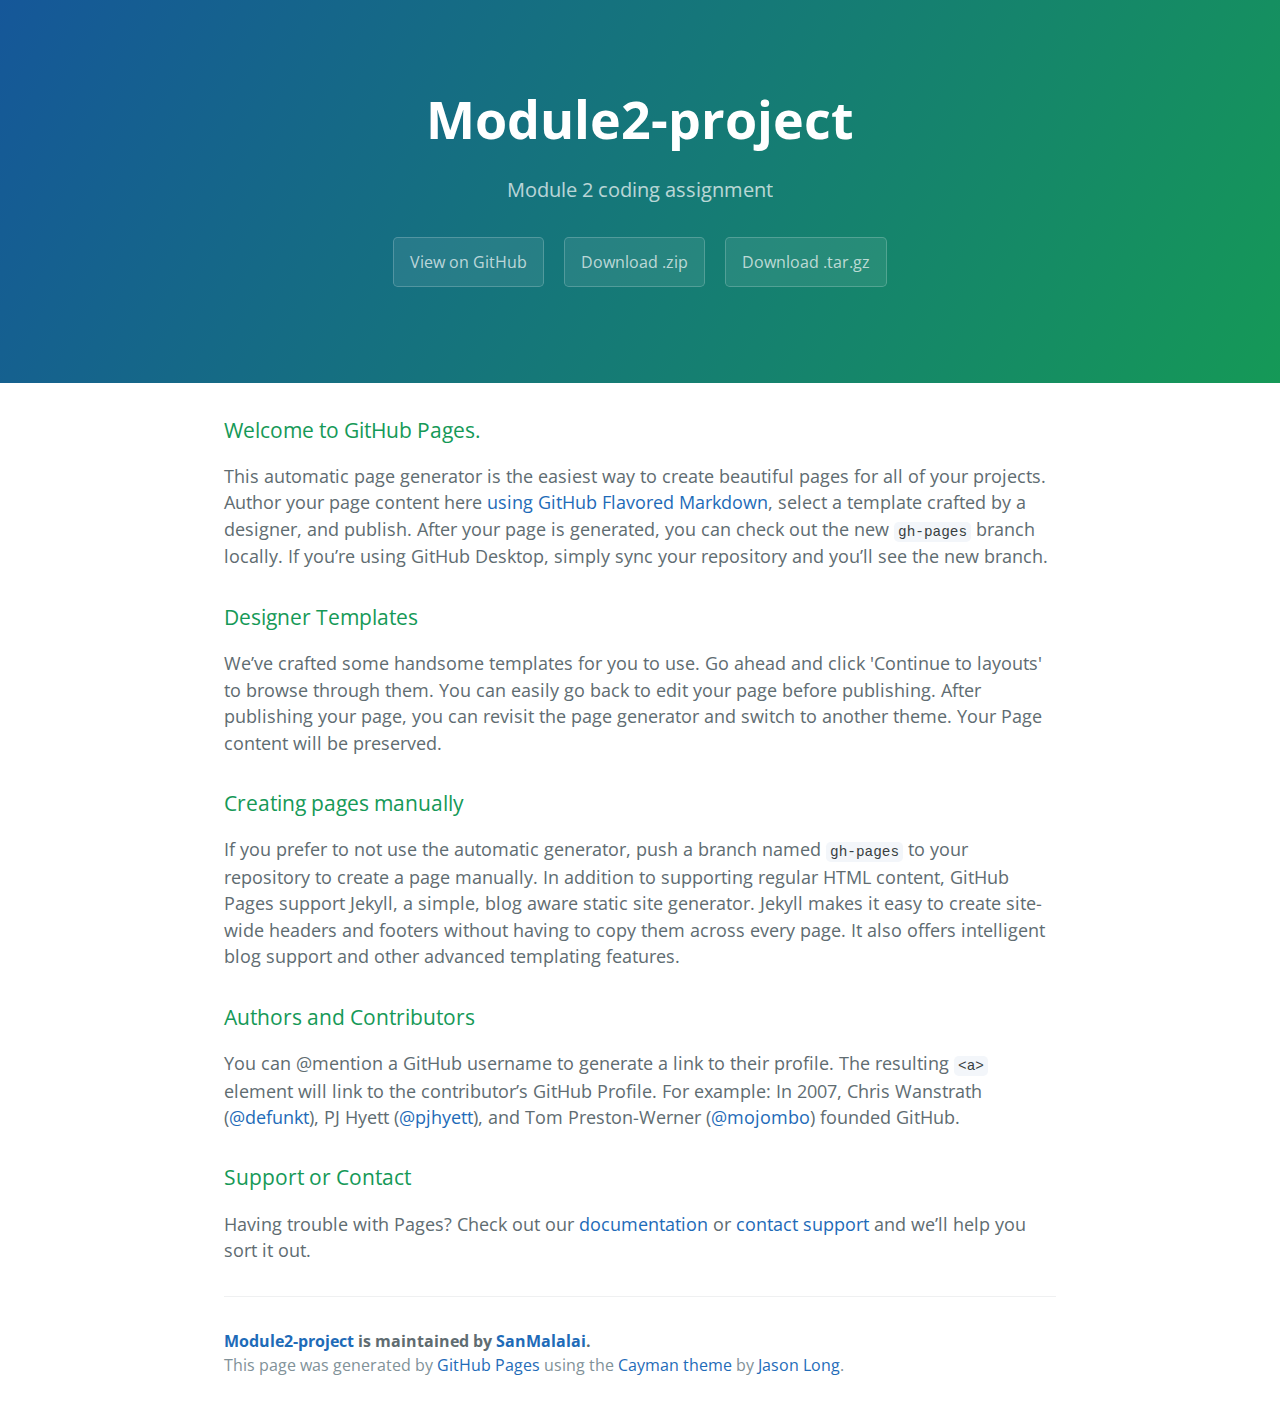
<file: index.html>
<!DOCTYPE html>
<html lang="en-us">
  <head>
    <meta charset="UTF-8">
    <title>Module2-project by SanMalalai</title>
    <meta name="viewport" content="width=device-width, initial-scale=1">
    <link rel="stylesheet" type="text/css" href="stylesheets/normalize.css" media="screen">
    <link href='https://fonts.googleapis.com/css?family=Open+Sans:400,700' rel='stylesheet' type='text/css'>
    <link rel="stylesheet" type="text/css" href="stylesheets/stylesheet.css" media="screen">
    <link rel="stylesheet" type="text/css" href="stylesheets/github-light.css" media="screen">
  </head>
  <body>
    <section class="page-header">
      <h1 class="project-name">Module2-project</h1>
      <h2 class="project-tagline">Module 2 coding assignment</h2>
      <a href="https://github.com/SanMalalai/module2-project" class="btn">View on GitHub</a>
      <a href="https://github.com/SanMalalai/module2-project/zipball/master" class="btn">Download .zip</a>
      <a href="https://github.com/SanMalalai/module2-project/tarball/master" class="btn">Download .tar.gz</a>
    </section>

    <section class="main-content">
      <h3>
<a id="welcome-to-github-pages" class="anchor" href="#welcome-to-github-pages" aria-hidden="true"><span aria-hidden="true" class="octicon octicon-link"></span></a>Welcome to GitHub Pages.</h3>

<p>This automatic page generator is the easiest way to create beautiful pages for all of your projects. Author your page content here <a href="https://guides.github.com/features/mastering-markdown/">using GitHub Flavored Markdown</a>, select a template crafted by a designer, and publish. After your page is generated, you can check out the new <code>gh-pages</code> branch locally. If you’re using GitHub Desktop, simply sync your repository and you’ll see the new branch.</p>

<h3>
<a id="designer-templates" class="anchor" href="#designer-templates" aria-hidden="true"><span aria-hidden="true" class="octicon octicon-link"></span></a>Designer Templates</h3>

<p>We’ve crafted some handsome templates for you to use. Go ahead and click 'Continue to layouts' to browse through them. You can easily go back to edit your page before publishing. After publishing your page, you can revisit the page generator and switch to another theme. Your Page content will be preserved.</p>

<h3>
<a id="creating-pages-manually" class="anchor" href="#creating-pages-manually" aria-hidden="true"><span aria-hidden="true" class="octicon octicon-link"></span></a>Creating pages manually</h3>

<p>If you prefer to not use the automatic generator, push a branch named <code>gh-pages</code> to your repository to create a page manually. In addition to supporting regular HTML content, GitHub Pages support Jekyll, a simple, blog aware static site generator. Jekyll makes it easy to create site-wide headers and footers without having to copy them across every page. It also offers intelligent blog support and other advanced templating features.</p>

<h3>
<a id="authors-and-contributors" class="anchor" href="#authors-and-contributors" aria-hidden="true"><span aria-hidden="true" class="octicon octicon-link"></span></a>Authors and Contributors</h3>

<p>You can @mention a GitHub username to generate a link to their profile. The resulting <code>&lt;a&gt;</code> element will link to the contributor’s GitHub Profile. For example: In 2007, Chris Wanstrath (<a href="https://github.com/defunkt" class="user-mention">@defunkt</a>), PJ Hyett (<a href="https://github.com/pjhyett" class="user-mention">@pjhyett</a>), and Tom Preston-Werner (<a href="https://github.com/mojombo" class="user-mention">@mojombo</a>) founded GitHub.</p>

<h3>
<a id="support-or-contact" class="anchor" href="#support-or-contact" aria-hidden="true"><span aria-hidden="true" class="octicon octicon-link"></span></a>Support or Contact</h3>

<p>Having trouble with Pages? Check out our <a href="https://help.github.com/pages">documentation</a> or <a href="https://github.com/contact">contact support</a> and we’ll help you sort it out.</p>

      <footer class="site-footer">
        <span class="site-footer-owner"><a href="https://github.com/SanMalalai/module2-project">Module2-project</a> is maintained by <a href="https://github.com/SanMalalai">SanMalalai</a>.</span>

        <span class="site-footer-credits">This page was generated by <a href="https://pages.github.com">GitHub Pages</a> using the <a href="https://github.com/jasonlong/cayman-theme">Cayman theme</a> by <a href="https://twitter.com/jasonlong">Jason Long</a>.</span>
      </footer>

    </section>

  
  </body>
</html>
</file>
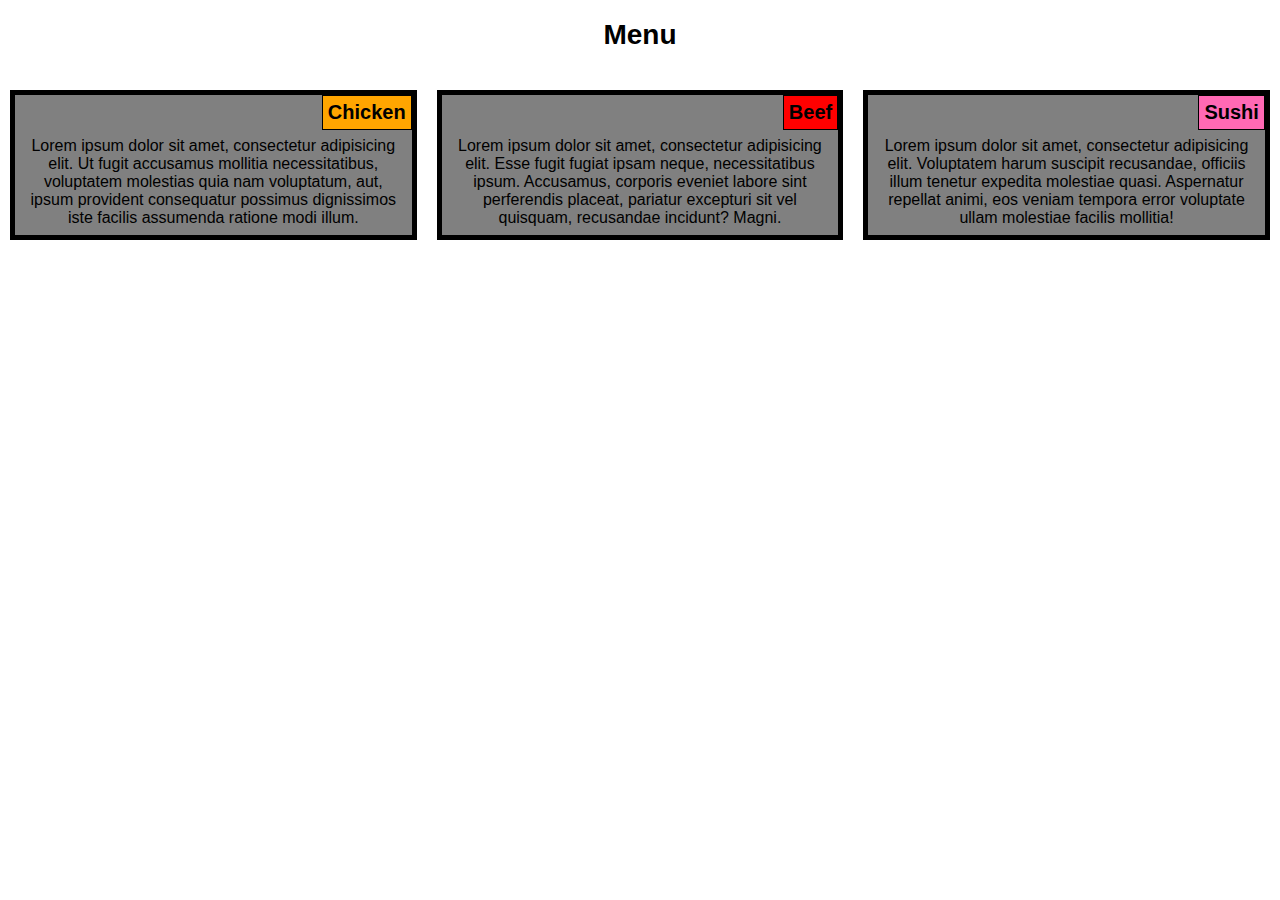
<file: site/index.html>
<!DOCTYPE html>
<html lang="en">
<head>
	<meta charset="UTF-8">
	<!-- <meta viewport  add this meta tag here  -->
	<title>Assignment Solution</title>
	<link rel="stylesheet" href="css/styles.css">
	</head>
<body>

<!-- ===================================================== -->
<!--                   HEADER                              -->
<!-- ===================================================== -->
<header> 

<h1>Menu</h1>

</header>

<!-- ===================================================== -->
<!--                      ROW                              -->
<!-- ===================================================== -->

<div class="row">
<!-- ===================================================== -->
<!--                  CHICKEN                              -->
<!-- ===================================================== -->

<section class="chicken col-lg-4 col-md-6 col-sm-12">
<h2>Chicken</h2>

<p>Lorem ipsum dolor sit amet, consectetur adipisicing elit. Ut fugit accusamus mollitia necessitatibus, voluptatem molestias quia nam voluptatum, aut, ipsum provident consequatur possimus dignissimos iste facilis assumenda ratione modi illum.</p>
</section>
<!-- chicken section ended -->

<!-- ===================================================== -->
<!--                       BEEF                            -->
<!-- ===================================================== -->

<section class="beef col-lg-4 col-md-6 col-sm-12">

<h2>Beef</h2>

<p>Lorem ipsum dolor sit amet, consectetur adipisicing elit. Esse fugit fugiat ipsam neque, necessitatibus ipsum. Accusamus, corporis eveniet labore sint perferendis placeat, pariatur excepturi sit vel quisquam, recusandae incidunt? Magni.</p>

</section>
<!-- beef section ended -->
<!-- ===================================================== -->
<!--                   SUSHI                               -->
<!-- ===================================================== -->

<section class="sushi col-lg-4 col-md-12 col-sm-12">

<h2>Sushi</h2>

<p>Lorem ipsum dolor sit amet, consectetur adipisicing elit. Voluptatem harum suscipit recusandae, officiis illum tenetur expedita molestiae quasi. Aspernatur repellat animi, eos veniam tempora error voluptate ullam molestiae facilis mollitia!</p>

</section>

<!-- sushi section ended -->
</div>
<!-- div row ended -->
	
</body>
</html>
</file>
<file: stylesheets/stylesheet.css>
* {
  box-sizing: border-box; }

body {
  padding: 0;
  margin: 0;
  font-family: "Open Sans", "Helvetica Neue", Helvetica, Arial, sans-serif;
  font-size: 16px;
  line-height: 1.5;
  color: #606c71; }

a {
  color: #1e6bb8;
  text-decoration: none; }
  a:hover {
    text-decoration: underline; }

.btn {
  display: inline-block;
  margin-bottom: 1rem;
  color: rgba(255, 255, 255, 0.7);
  background-color: rgba(255, 255, 255, 0.08);
  border-color: rgba(255, 255, 255, 0.2);
  border-style: solid;
  border-width: 1px;
  border-radius: 0.3rem;
  transition: color 0.2s, background-color 0.2s, border-color 0.2s; }
  .btn + .btn {
    margin-left: 1rem; }

.btn:hover {
  color: rgba(255, 255, 255, 0.8);
  text-decoration: none;
  background-color: rgba(255, 255, 255, 0.2);
  border-color: rgba(255, 255, 255, 0.3); }

@media screen and (min-width: 64em) {
  .btn {
    padding: 0.75rem 1rem; } }

@media screen and (min-width: 42em) and (max-width: 64em) {
  .btn {
    padding: 0.6rem 0.9rem;
    font-size: 0.9rem; } }

@media screen and (max-width: 42em) {
  .btn {
    display: block;
    width: 100%;
    padding: 0.75rem;
    font-size: 0.9rem; }
    .btn + .btn {
      margin-top: 1rem;
      margin-left: 0; } }

.page-header {
  color: #fff;
  text-align: center;
  background-color: #159957;
  background-image: linear-gradient(120deg, #155799, #159957); }

@media screen and (min-width: 64em) {
  .page-header {
    padding: 5rem 6rem; } }

@media screen and (min-width: 42em) and (max-width: 64em) {
  .page-header {
    padding: 3rem 4rem; } }

@media screen and (max-width: 42em) {
  .page-header {
    padding: 2rem 1rem; } }

.project-name {
  margin-top: 0;
  margin-bottom: 0.1rem; }

@media screen and (min-width: 64em) {
  .project-name {
    font-size: 3.25rem; } }

@media screen and (min-width: 42em) and (max-width: 64em) {
  .project-name {
    font-size: 2.25rem; } }

@media screen and (max-width: 42em) {
  .project-name {
    font-size: 1.75rem; } }

.project-tagline {
  margin-bottom: 2rem;
  font-weight: normal;
  opacity: 0.7; }

@media screen and (min-width: 64em) {
  .project-tagline {
    font-size: 1.25rem; } }

@media screen and (min-width: 42em) and (max-width: 64em) {
  .project-tagline {
    font-size: 1.15rem; } }

@media screen and (max-width: 42em) {
  .project-tagline {
    font-size: 1rem; } }

.main-content :first-child {
  margin-top: 0; }
.main-content img {
  max-width: 100%; }
.main-content h1, .main-content h2, .main-content h3, .main-content h4, .main-content h5, .main-content h6 {
  margin-top: 2rem;
  margin-bottom: 1rem;
  font-weight: normal;
  color: #159957; }
.main-content p {
  margin-bottom: 1em; }
.main-content code {
  padding: 2px 4px;
  font-family: Consolas, "Liberation Mono", Menlo, Courier, monospace;
  font-size: 0.9rem;
  color: #383e41;
  background-color: #f3f6fa;
  border-radius: 0.3rem; }
.main-content pre {
  padding: 0.8rem;
  margin-top: 0;
  margin-bottom: 1rem;
  font: 1rem Consolas, "Liberation Mono", Menlo, Courier, monospace;
  color: #567482;
  word-wrap: normal;
  background-color: #f3f6fa;
  border: solid 1px #dce6f0;
  border-radius: 0.3rem; }
  .main-content pre > code {
    padding: 0;
    margin: 0;
    font-size: 0.9rem;
    color: #567482;
    word-break: normal;
    white-space: pre;
    background: transparent;
    border: 0; }
.main-content .highlight {
  margin-bottom: 1rem; }
  .main-content .highlight pre {
    margin-bottom: 0;
    word-break: normal; }
.main-content .highlight pre, .main-content pre {
  padding: 0.8rem;
  overflow: auto;
  font-size: 0.9rem;
  line-height: 1.45;
  border-radius: 0.3rem; }
.main-content pre code, .main-content pre tt {
  display: inline;
  max-width: initial;
  padding: 0;
  margin: 0;
  overflow: initial;
  line-height: inherit;
  word-wrap: normal;
  background-color: transparent;
  border: 0; }
  .main-content pre code:before, .main-content pre code:after, .main-content pre tt:before, .main-content pre tt:after {
    content: normal; }
.main-content ul, .main-content ol {
  margin-top: 0; }
.main-content blockquote {
  padding: 0 1rem;
  margin-left: 0;
  color: #819198;
  border-left: 0.3rem solid #dce6f0; }
  .main-content blockquote > :first-child {
    margin-top: 0; }
  .main-content blockquote > :last-child {
    margin-bottom: 0; }
.main-content table {
  display: block;
  width: 100%;
  overflow: auto;
  word-break: normal;
  word-break: keep-all; }
  .main-content table th {
    font-weight: bold; }
  .main-content table th, .main-content table td {
    padding: 0.5rem 1rem;
    border: 1px solid #e9ebec; }
.main-content dl {
  padding: 0; }
  .main-content dl dt {
    padding: 0;
    margin-top: 1rem;
    font-size: 1rem;
    font-weight: bold; }
  .main-content dl dd {
    padding: 0;
    margin-bottom: 1rem; }
.main-content hr {
  height: 2px;
  padding: 0;
  margin: 1rem 0;
  background-color: #eff0f1;
  border: 0; }

@media screen and (min-width: 64em) {
  .main-content {
    max-width: 64rem;
    padding: 2rem 6rem;
    margin: 0 auto;
    font-size: 1.1rem; } }

@media screen and (min-width: 42em) and (max-width: 64em) {
  .main-content {
    padding: 2rem 4rem;
    font-size: 1.1rem; } }

@media screen and (max-width: 42em) {
  .main-content {
    padding: 2rem 1rem;
    font-size: 1rem; } }

.site-footer {
  padding-top: 2rem;
  margin-top: 2rem;
  border-top: solid 1px #eff0f1; }

.site-footer-owner {
  display: block;
  font-weight: bold; }

.site-footer-credits {
  color: #819198; }

@media screen and (min-width: 64em) {
  .site-footer {
    font-size: 1rem; } }

@media screen and (min-width: 42em) and (max-width: 64em) {
  .site-footer {
    font-size: 1rem; } }

@media screen and (max-width: 42em) {
  .site-footer {
    font-size: 0.9rem; } }
</file>
<file: stylesheets/github-light.css>
/*
The MIT License (MIT)

Copyright (c) 2016 GitHub, Inc.

Permission is hereby granted, free of charge, to any person obtaining a copy
of this software and associated documentation files (the "Software"), to deal
in the Software without restriction, including without limitation the rights
to use, copy, modify, merge, publish, distribute, sublicense, and/or sell
copies of the Software, and to permit persons to whom the Software is
furnished to do so, subject to the following conditions:

The above copyright notice and this permission notice shall be included in all
copies or substantial portions of the Software.

THE SOFTWARE IS PROVIDED "AS IS", WITHOUT WARRANTY OF ANY KIND, EXPRESS OR
IMPLIED, INCLUDING BUT NOT LIMITED TO THE WARRANTIES OF MERCHANTABILITY,
FITNESS FOR A PARTICULAR PURPOSE AND NONINFRINGEMENT. IN NO EVENT SHALL THE
AUTHORS OR COPYRIGHT HOLDERS BE LIABLE FOR ANY CLAIM, DAMAGES OR OTHER
LIABILITY, WHETHER IN AN ACTION OF CONTRACT, TORT OR OTHERWISE, ARISING FROM,
OUT OF OR IN CONNECTION WITH THE SOFTWARE OR THE USE OR OTHER DEALINGS IN THE
SOFTWARE.

*/

.pl-c /* comment */ {
  color: #969896;
}

.pl-c1 /* constant, variable.other.constant, support, meta.property-name, support.constant, support.variable, meta.module-reference, markup.raw, meta.diff.header */,
.pl-s .pl-v /* string variable */ {
  color: #0086b3;
}

.pl-e /* entity */,
.pl-en /* entity.name */ {
  color: #795da3;
}

.pl-smi /* variable.parameter.function, storage.modifier.package, storage.modifier.import, storage.type.java, variable.other */,
.pl-s .pl-s1 /* string source */ {
  color: #333;
}

.pl-ent /* entity.name.tag */ {
  color: #63a35c;
}

.pl-k /* keyword, storage, storage.type */ {
  color: #a71d5d;
}

.pl-s /* string */,
.pl-pds /* punctuation.definition.string, string.regexp.character-class */,
.pl-s .pl-pse .pl-s1 /* string punctuation.section.embedded source */,
.pl-sr /* string.regexp */,
.pl-sr .pl-cce /* string.regexp constant.character.escape */,
.pl-sr .pl-sre /* string.regexp source.ruby.embedded */,
.pl-sr .pl-sra /* string.regexp string.regexp.arbitrary-repitition */ {
  color: #183691;
}

.pl-v /* variable */ {
  color: #ed6a43;
}

.pl-id /* invalid.deprecated */ {
  color: #b52a1d;
}

.pl-ii /* invalid.illegal */ {
  color: #f8f8f8;
  background-color: #b52a1d;
}

.pl-sr .pl-cce /* string.regexp constant.character.escape */ {
  font-weight: bold;
  color: #63a35c;
}

.pl-ml /* markup.list */ {
  color: #693a17;
}

.pl-mh /* markup.heading */,
.pl-mh .pl-en /* markup.heading entity.name */,
.pl-ms /* meta.separator */ {
  font-weight: bold;
  color: #1d3e81;
}

.pl-mq /* markup.quote */ {
  color: #008080;
}

.pl-mi /* markup.italic */ {
  font-style: italic;
  color: #333;
}

.pl-mb /* markup.bold */ {
  font-weight: bold;
  color: #333;
}

.pl-md /* markup.deleted, meta.diff.header.from-file */ {
  color: #bd2c00;
  background-color: #ffecec;
}

.pl-mi1 /* markup.inserted, meta.diff.header.to-file */ {
  color: #55a532;
  background-color: #eaffea;
}

.pl-mdr /* meta.diff.range */ {
  font-weight: bold;
  color: #795da3;
}

.pl-mo /* meta.output */ {
  color: #1d3e81;
}
</file>
<file: site/css/styles.css>
/* =========================================================== */
/*        CLEAR FIX, BOX SIZING, BROWSER DEFAULTS              */
/* =========================================================== */
progress,sub,sup{vertical-align:baseline;}button,hr,input{overflow:visible;}html{font-family:sans-serif;-ms-text-size-adjust:100%;-webkit-text-size-adjust:100%;}body{margin:0;} figcaption, menu,article,aside,details,figure,footer,header,main,nav,section,summary{display:block;}audio,canvas,progress,video{display:inline-block;}audio:not([controls]){display:none;height:0;} [hidden],template{display:none;}a{background-color:transparent;-webkit-text-decoration-skip:objects;}a:active,a:hover{outline-width:0;}abbr[title]{border-bottom:none;text-decoration:underline;text-decoration:underline dotted;}b,strong{font-weight:bolder;}dfn{font-style:italic;}h1{font-size:2em;margin:.67em 0;}mark{background-color:#ff0;color:#000;}small{font-size:80%;}sub,sup{font-size:75%;line-height:0;position:relative;}sub{bottom:-.25em;}sup{top:-.5em;}img{border-style:none;}svg:not(:root){overflow:hidden;}code,kbd,pre,samp{font-family:monospace,monospace;font-size:1em;}figure{margin:1em 40px;}hr{box-sizing:content-box;height:0;}button,input,select,textarea{font:inherit;margin:0;}optgroup{font-weight:700;}button,input{}button,select{text-transform:none;}[type=submit], [type=reset],button,html [type=button]{-webkit-appearance:button;}[type=button]::-moz-focus-inner,[type=reset]::-moz-focus-inner,[type=submit]::-moz-focus-inner,button::-moz-focus-inner{border-style:none;padding:0;}[type=button]:-moz-focusring,[type=reset]:-moz-focusring,[type=submit]:-moz-focusring,button:-moz-focusring{outline:ButtonText dotted 1px;}fieldset{border:1px solid silver;margin:0 2px;padding:.35em .625em .75em;}legend{box-sizing:border-box;color:inherit;display:table;max-width:100%;padding:0;white-space:normal;}textarea{overflow:auto;}[type=checkbox],[type=radio]{box-sizing:border-box;padding:0;}[type=number]::-webkit-inner-spin-button,[type=number]::-webkit-outer-spin-button{height:auto;}[type=search]{-webkit-appearance:textfield;outline-offset:-2px;}[type=search]::-webkit-search-cancel-button,[type=search]::-webkit-search-decoration{-webkit-appearance:none;}::-webkit-input-placeholder{color:inherit;opacity:.54;}::-webkit-file-upload-button{-webkit-appearance:button;font:inherit;}

.clearfix:after{visibility:hidden;display:block;content:" ";clear:both;height:0;}

html{box-sizing:border-box;}*,*:before,*:after{box-sizing:inherit;}


/* =========================================================== */
/*              ELEMENT STYLES                                 */
/* =========================================================== */
* {
	margin: 0;
	padding: 0;
}
body {
	font-family: sans-serif;
	text-align: center;
	}
h1 {
	font-size: 1.75rem;
	font-weight: bold;
}

section {
	width: calc(85% - 10px);
	border: 5px solid black;
	background-color: grey;
	position: relative;
	margin: 20px 10px; 
 }


h2 {
	padding: 5px;
	border: 1px solid black;
	float: right;
  font-size: 1.25rem;
}
section.chicken p, section.beef p, section.sushi p {
  padding: 2%;
}
.row {
	width: 100%;
}

section.chicken h2 {
	background-color: orange;
}

section.beef h2 {
	background-color: red;
}

section.sushi h2 {
	background-color: hotpink;
}
p {
	clear: both;
}
/* =========================================================== */
/*     MEDIA QUERIES - DESKTOP                                 */
/* =========================================================== */

@media (min-width: 992px) {
  .col-lg-4 {
    float: left;
    width: calc(33.33% - 20px);
    /* calc is used to ensure margins don't mess up percentages */
  }
}
/* =========================================================== */
/*              MEDIA QUERIES  -  MEDIUM DEVICES               */
/* =========================================================== */

@media (min-width: 768px) and (max-width: 991px) {
  
  .col-md-6 {
    width: calc(50% - 20px);
    float: left;
  }
  .col-md-12 {
  	width: calc(100% - 20px);
    float: left;
  }
}
  /* =========================================================== */
  /*            MEDIA QUERIES - SMALL DEVIES                    */
  /* =========================================================== */
  @media (max-width:767px) {
  	.col-sm-12 {
  		width: calc(100% - 20px);
  	}
  	}
</file>
